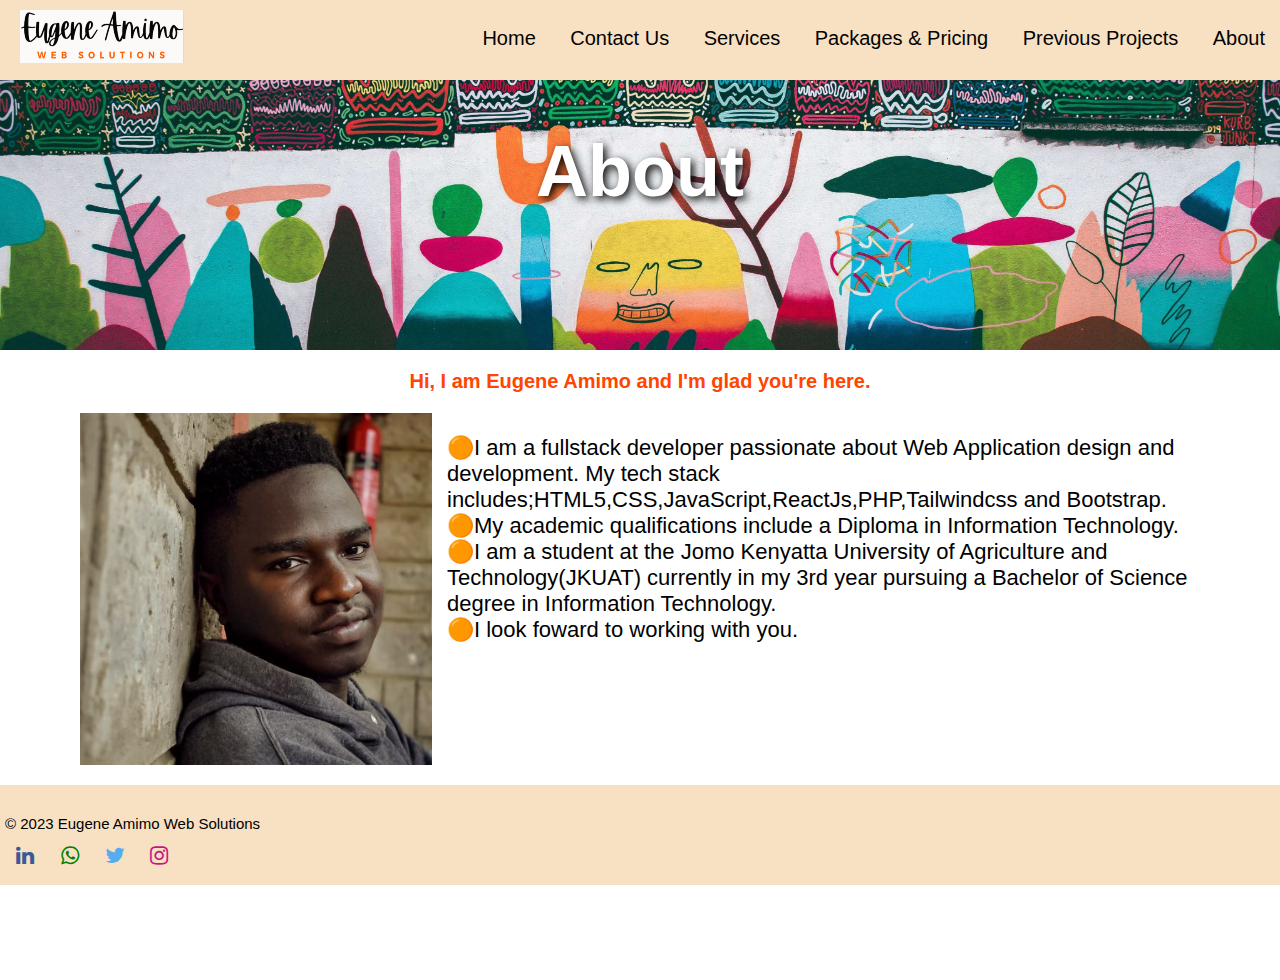
<file: about.html>
<!DOCTYPE html>

<HTML>
 <Head>
 <Title>Eugene Amimo</title>
 <meta charset=UTF-8>
 <meta name="viewport" content="width=device-width", initial-scale="1.0" >
 <link rel="stylesheet" type="text/css" href="style.css">
 <!-- Load an icon library to show a hamburger menu (bars) on small screens -->
<link rel="stylesheet" href="https://cdnjs.cloudflare.com/ajax/libs/font-awesome/4.7.0/css/font-awesome.min.css">
<link rel="stylesheet" href="https://cdnjs.cloudflare.com/ajax/libs/animate.css/4.1.1/animate.min.css">
<link rel="stylesheet" href="https://cdnjs.cloudflare.com/ajax/libs/font-awesome/4.7.0/css/font-awesome.min.css">
 </Head>
<body>

  <div class="bg5">

    <h1 class="animate__animated animate__backInLeft">About</h1>

  </div>


   <!-- Simulate a smartphone / tablet -->
<div class="mobile-container">

  <!-- Top Navigation Menu -->
  <div class="topnav">
    <div class="mobilelogo">
      <a href="index.html"> <img src="Images/newlogo.png"> </a>
      </div>
    <div id="myLinks">
      <a href="index.html">Home</a>
      <a href="contacts.html">Contact Us</a>
      <a href="services.html">Services</a>
      <a href="packages.html">Packages & Pricing</a>
      <a href="projects.html">Previous Projects</a>
      <a href="about.html">About </a>


    </div>
    <a href="javascript:void(0);" class="icon" onclick="myFunction()">
      <i class="fa fa-bars"></i>
    </a>
  </div>
  
  <script>
    function myFunction() {
      var x = document.getElementById("myLinks");
      if (x.style.display === "block") {
        x.style.display = "none";
      } else {
        x.style.display = "block";
      }
    }
    </script>
    
    
    

<nav>

    <div class="logo">
  <a href="index.html"> <img src="Images/newlogo.png"> </a>
  
  </div>
 
      <ul> 
  
    <li><a href="index.html">Home</a></li>
    <li><a href="contacts.html">Contact Us</a></li>
    <li><a href="services.html">Services</a></li>
    <li><a href="packages.html">Packages & Pricing</a></li>
    <li><a href="projects.html">Previous Projects</a></li>
    <li><a href="about.html">About </a></li>
   
   </ul>
  
  </nav>


  <div class="wrap">

  <h3 class="h3title">Hi, I am Eugene Amimo and I'm glad you're here.</h3>

  <div class="aboutcontainer">

    <img class="eugene" src="Images/eugene2.jpeg">
    

    <p class="abouttext">🟠I am a fullstack developer passionate about Web Application design and development. My tech stack includes;HTML5,CSS,JavaScript,ReactJs,PHP,Tailwindcss and Bootstrap.<br>

      🟠My academic qualifications include a Diploma in Information Technology.<br>
      
      🟠I am a student at the Jomo Kenyatta University of Agriculture and Technology(JKUAT) currently in my 3rd year pursuing a Bachelor of Science degree in Information Technology.<br>

      🟠I look foward to working with you.
  

  
  
  </p>
  </div>


</div>




<footer class="footerabout">

  <p class="footertext">&copy; 2023 Eugene Amimo Web Solutions</p>
  
  <a href="https://www.linkedin.com/in/eugene-amimo-a33853248" target="_blank" class="fa fa-linkedin fa-lg"></a>
  <a href="https://wa.me/+254706024560" target="_blank" class="fa fa-whatsapp fa-lg"></a>
  <a href="https://www.twitter.com" target="_blank" class="fa fa-twitter fa-lg"></a>
  <a href="https://www.instagram.com/eugene_amimo" target="_blank" class="fa fa-instagram fa-lg"></a>

  
  </footer> 
    

</body>
</HTML>
</file>
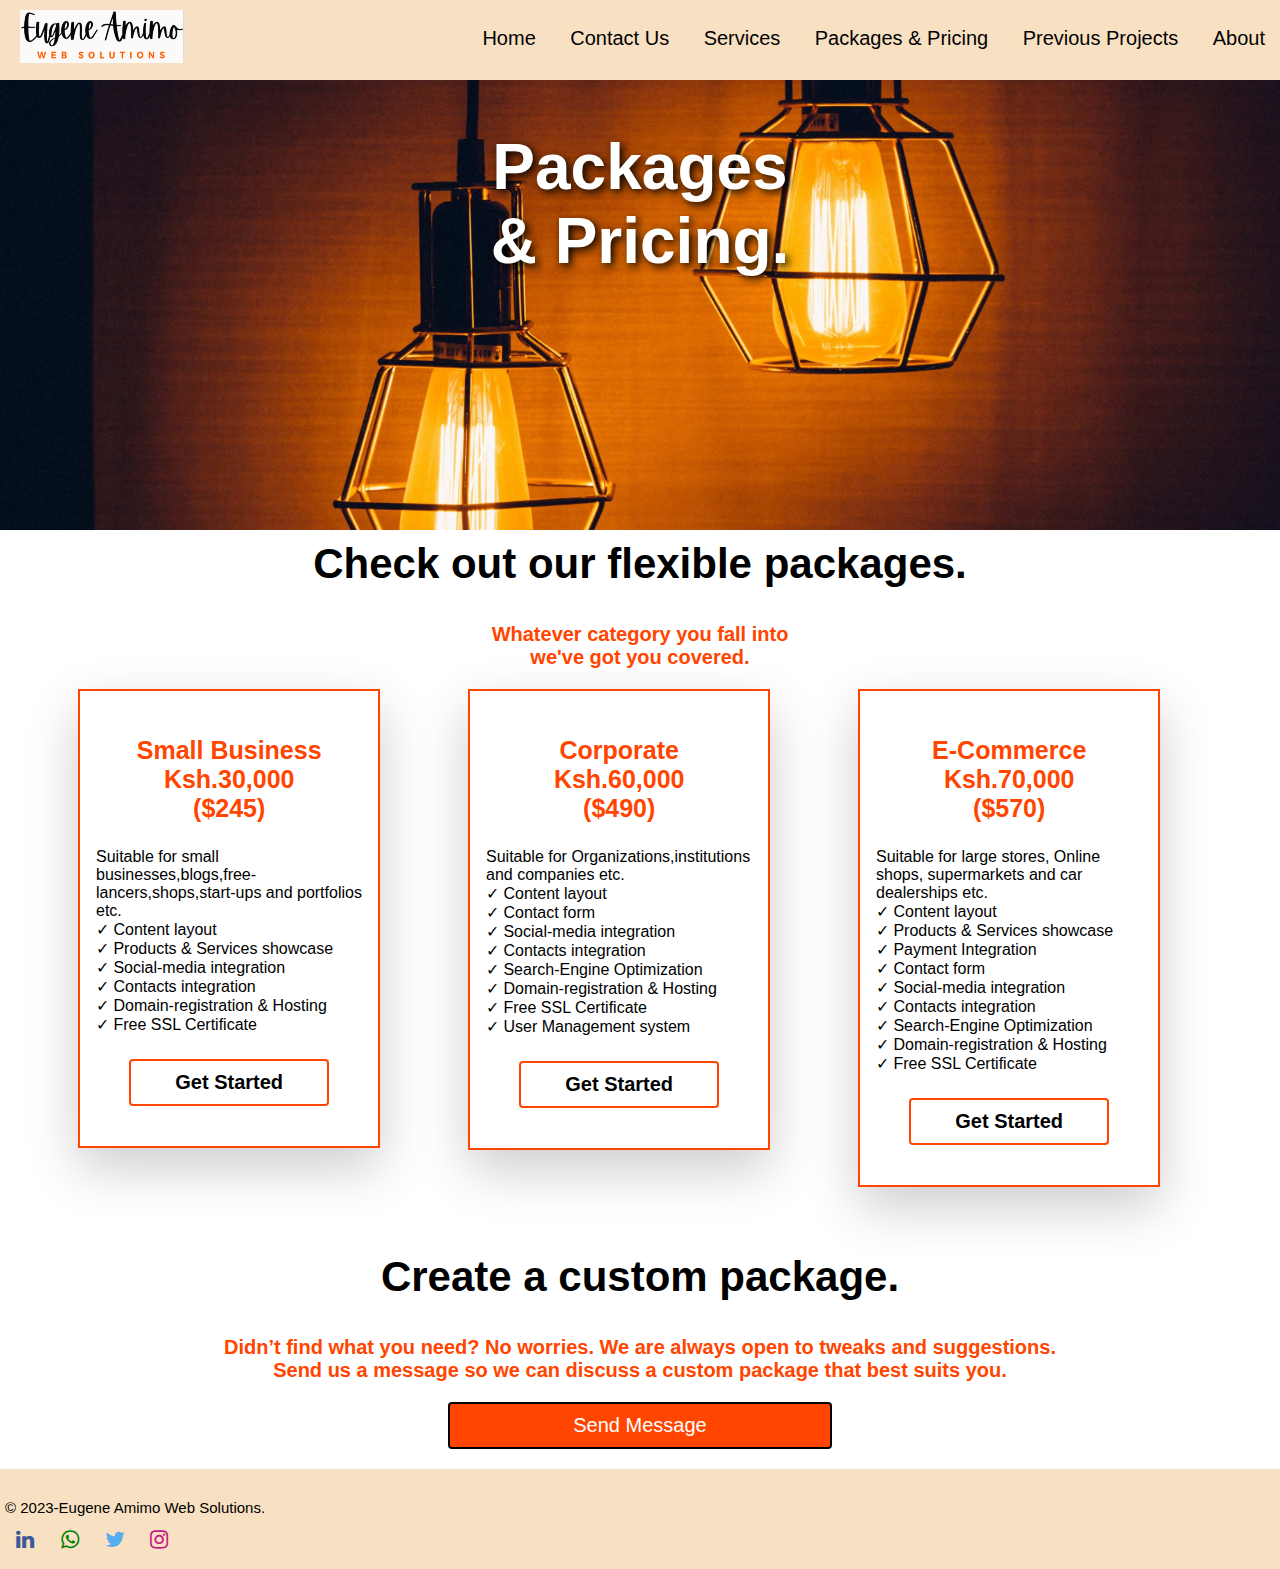
<file: packages.html>
<!DOCTYPE html>

<HTML>
 <Head>
 <Title>Eugene Amimo</title>
  <meta name="description" content="We design eye-catching & responsive websites that prioritize User visual experience, functionality  and digital marketing.">
  <meta name="og:title" property="og:title" content="Professional Web Design and Digital Marketing for Startups">

 <meta charset=UTF-8>
 <meta name="viewport" content="width=device-width", initial-scale="1.0" >
 <link rel="stylesheet" type="text/css" href="style.css">
 <!-- Load an icon library to show a hamburger menu (bars) on small screens -->
<link rel="stylesheet" href="https://cdnjs.cloudflare.com/ajax/libs/font-awesome/4.7.0/css/font-awesome.min.css">
<link rel="stylesheet" href="https://cdnjs.cloudflare.com/ajax/libs/animate.css/4.1.1/animate.min.css">
<link rel="stylesheet" href="https://cdnjs.cloudflare.com/ajax/libs/font-awesome/4.7.0/css/font-awesome.min.css">
 </Head>
<body>

  <div class="bg6">

    <h1 class="animate__animated animate__zoomIn">Packages<br>& Pricing.</h1>
    
    
      </div>
    
   <!-- Simulate a smartphone / tablet -->
<div class="mobile-container">

  <!-- Top Navigation Menu -->
  <div class="topnav">
    <div class="mobilelogo">
      <a href="index.html"> <img src="Images/newlogo.png"> </a>
      </div>
    <div id="myLinks">
      <a href="index.html">Home</a>
      <a href="contacts.html">Contact Us</a>
      <a href="services.html">Services</a>
      <a href="packages.html">Packages & Pricing</a>
      <a href="projects.html">Previous Projects</a>
      <a href="about.html">About </a>


    </div>
    <a href="javascript:void(0);" class="icon" onclick="myFunction()">
      <i class="fa fa-bars"></i>
    </a>
  </div>
  
  <script>
    function myFunction() {
      var x = document.getElementById("myLinks");
      if (x.style.display === "block") {
        x.style.display = "none";
      } else {
        x.style.display = "block";
      }
    }
    </script>
    
    
    

<nav>

    <div class="logo">
  <a href="index.html"> <img src="Images/newlogo.png"></a>
  
  </div>
 
      <ul> 
  
    <li><a href="index.html">Home</a></li>
    <li><a href="contacts.html">Contact Us</a></li>
    <li><a href="services.html">Services</a></li>
    <li><a href="packages.html">Packages & Pricing</a></li>
    <li><a href="projects.html">Previous Projects</a></li>
    <li><a href="about.html">About </a></li>
   
   </ul>
  
  </nav>

  <h2 class="animate__animated animate__backInLeft">Check out our flexible packages.</h2>
  <h3 class="h3title">Whatever category you fall into<br>we've got you covered.</h3>

    
<div class="row">
    <div class="column">
      <div class="businesscard">
        <div class="container"> 
          <h3 class="packages">Small Business<br>Ksh.30,000<br>($245)</h3>
          <p>Suitable for small businesses,blogs,free-lancers,shops,start-ups and portfolios etc.<br>✓ Content layout <br> ✓ Products & Services showcase <br> ✓ Social-media integration <br>✓ Contacts integration <br> ✓ Domain-registration & Hosting <br>✓ Free SSL Certificate</p>
          <h3><a href=""><button class="button2">Get Started</button></h3></a>
         </div>
      </div>
    </div>
  
    <div class="column">
      <div class="businesscard">
        <div class="container">
          <h3 class="packages">Corporate<br>Ksh.60,000<br>($490)</h3>
          <p>Suitable for Organizations,institutions and companies etc.<br>✓ Content layout <br> ✓ Contact form <br> ✓ Social-media integration <br>✓ Contacts integration <br>✓ Search-Engine Optimization<br> ✓ Domain-registration & Hosting <br>✓ Free SSL Certificate<br> ✓ User Management system</p>

          <h3><a href=""><button class="button2">Get Started</button></h3></a>
        
        </div>
      </div>
    </div>
  
    <div class="column">
      <div class="businesscard">
        <div class="container">
          <h3 class="packages">E-Commerce<br>Ksh.70,000<br>($570)</h3>
          <p>Suitable for large stores, Online shops, supermarkets and car dealerships etc.<br>✓ Content layout <br>✓ Products & Services showcase <br>✓ Payment Integration <br> ✓ Contact form <br> ✓ Social-media integration <br>✓ Contacts integration <br>✓ Search-Engine Optimization<br> ✓ Domain-registration & Hosting <br>✓ Free SSL Certificate</p>

          <h3><a href=""><button class="button2">Get Started</button></h3></a>

        </div>
      </div>
    </div>
  </div>

  <h2 class="animate__animated animate__backInLeft">Create a custom package.</h2>
  <h3 class="h3title">Didn’t find what you need? No worries. We are always open to tweaks and suggestions.<br>Send us a message so we can discuss a custom package that best suits you.</h3>

  <h3><a href="https://wa.me/+254706024560"><button class="button">Send Message</button></h3></a>


  

<footer>

    <p class="footertext">&copy; 2023-Eugene Amimo Web Solutions.</p>
    
    <a href="https://www.linkedin.com/in/eugene-amimo-a33853248" target="_blank" class="fa fa-linkedin fa-lg"></a>
    <a href="https://wa.me/+254706024560" target="_blank" class="fa fa-whatsapp fa-lg"></a>
    <a href="https://www.twitter.com" target="_blank" class="fa fa-twitter fa-lg"></a>
    <a href="https://www.instagram.com/eugene_amimo" target="_blank" class="fa fa-instagram fa-lg"></a>
    
    
    
    
    
    
    </footer> 
      
    
    

    </body>
    </HTML>
</file>
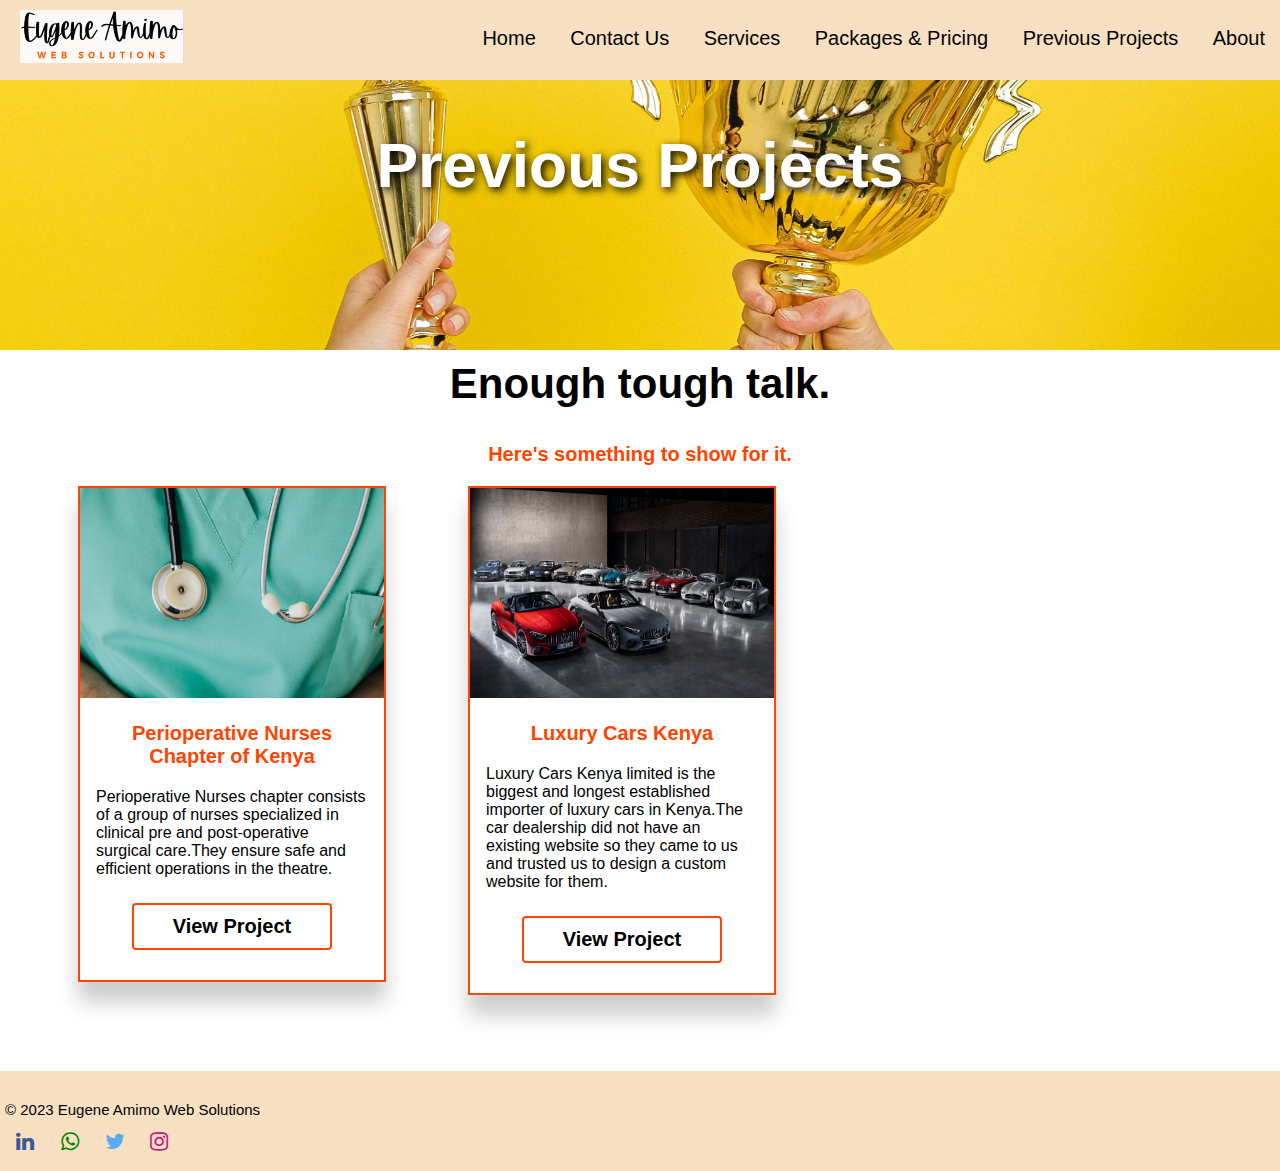
<file: projects.html>
<!DOCTYPE html>

<HTML>
 <Head>
 <Title>Eugene Amimo</title>
 <meta charset=UTF-8>
 <meta name="viewport" content="width=device-width", initial-scale="1.0" >
 <link rel="stylesheet" type="text/css" href="style.css">
 <!-- Load an icon library to show a hamburger menu (bars) on small screens -->
<link rel="stylesheet" href="https://cdnjs.cloudflare.com/ajax/libs/font-awesome/4.7.0/css/font-awesome.min.css">
<link rel="stylesheet" href="https://cdnjs.cloudflare.com/ajax/libs/animate.css/4.1.1/animate.min.css">
<link rel="stylesheet" href="https://cdnjs.cloudflare.com/ajax/libs/font-awesome/4.7.0/css/font-awesome.min.css">
 </Head>
<body>

  <div class="bg4">

    <h1 class="animate__animated animate__backInLeft">Previous Projects</h1>

</div>


   <!-- Simulate a smartphone / tablet -->
<div class="mobile-container">

  <!-- Top Navigation Menu -->
  <div class="topnav">
    <div class="mobilelogo">
      <a href="index.html"> <img src="Images/newlogo.png"> </a>
      </div>
    <div id="myLinks">
      <a href="index.html">Home</a>
      <a href="contacts.html">Contact Us</a>
      <a href="services.html">Services</a>
      <a href="packages.html">Packages & Pricing</a>
      <a href="projects.html">Previous Projects</a>
      <a href="about.html">About </a>


    </div>
    <a href="javascript:void(0);" class="icon" onclick="myFunction()">
      <i class="fa fa-bars"></i>
    </a>
  </div>
  
  <script>
    function myFunction() {
      var x = document.getElementById("myLinks");
      if (x.style.display === "block") {
        x.style.display = "none";
      } else {
        x.style.display = "block";
      }
    }
    </script>
    
    
    

<nav>

    <div class="logo">
  <a href="index.html"> <img src="Images/newlogo.png"> </a>
  
  </div>
 
      <ul> 
  
    <li><a href="index.html">Home</a></li>
    <li><a href="contacts.html">Contact Us</a></li>
    <li><a href="services.html">Services</a></li>
    <li><a href="packages.html">Packages & Pricing</a></li>
    <li><a href="projects.html">Previous Projects</a></li>
    <li><a href="about.html">About </a></li>
   
   </ul>
  
  </nav>



<h2 class="animate__animated animate__backInLeft">Enough tough talk.</h2>
<h3 class="h3title">Here's something to show for it.</h3>



<div class="row">

  <div class="column">
    <div class="card" style="padding-bottom:10px">
      <img src="Images/nurse1.jpg" alt="outcome" style="width:100%" height="210px">
      <div class="container">
        <h3 class="animate__animated animate__backInLeft">Perioperative Nurses Chapter of Kenya</h3>
        <p>Perioperative Nurses chapter consists of a group of nurses specialized in clinical pre and post-operative surgical care.They ensure safe and efficient operations in the theatre.</p>
        <h3><a href="https://nnakperiopchapter.co.ke/index.html" target="_blank"><button class="button2">View Project</button></h3></a>
       
       
    </div>
  </div>
  </div>

  <div class="column">
      <div class="card" style="padding-bottom:10px">
        <img src="Images/benz3.jpeg" alt="outcome" style="width:100%" height="210px">
        <div class="container">
          <h3 class="animate__animated animate__backInLeft">Luxury Cars Kenya</h3>
          <p>Luxury Cars Kenya limited is the biggest and longest established importer of luxury cars in Kenya.The car dealership did not have an existing website so they came to us and trusted us to design a custom website for them.</p>
          <h3><a href="https://eugeneamimo.github.io/luxurycarskenya.github.io/index.html" target="_blank"><button class="button2">View Project</button></h3></a>

      </div>
  </div>
</div>



</div>




<footer>

  <p class="footertext">&copy; 2023 Eugene Amimo Web Solutions</p>
  
  <a href="https://www.linkedin.com/in/eugene-amimo-a33853248" target="_blank" class="fa fa-linkedin fa-lg"></a>
  <a href="https://wa.me/+254706024560" target="_blank" class="fa fa-whatsapp fa-lg"></a>
  <a href="https://www.twitter.com" target="_blank" class="fa fa-twitter fa-lg"></a>
  <a href="https://www.instagram.com/eugene_amimo" target="_blank" class="fa fa-instagram fa-lg"></a>
  
  
  
  
  
  
  </footer>
</file>
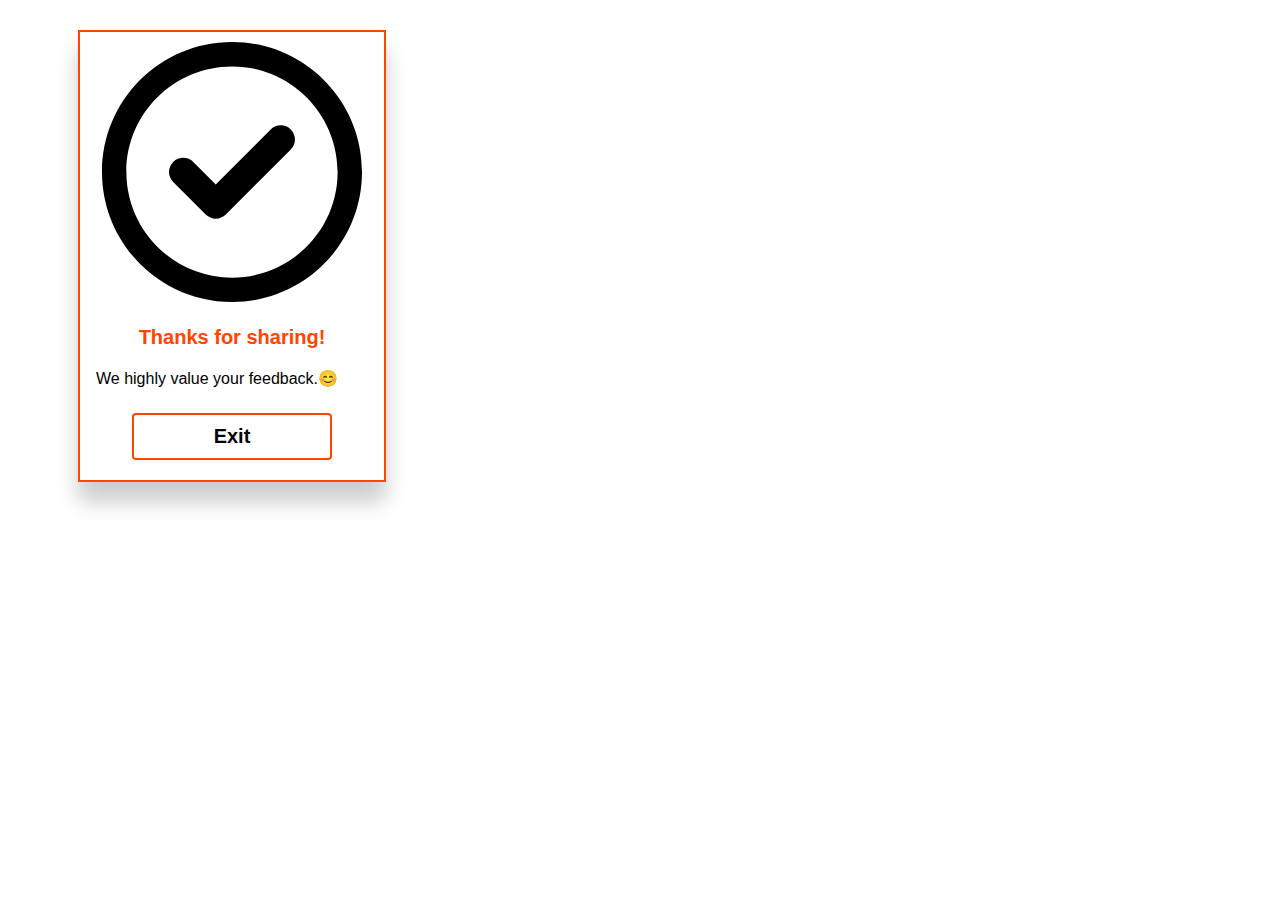
<file: review.html>
<!DOCTYPE html>

<HTML>
 <Head>
 <Title>Eugene Amimo</title>
 <meta charset=UTF-8>
 <meta name="viewport" content="width=device-width", initial-scale="1.0" >
 <link rel="stylesheet" type="text/css" href="style.css">
 <!-- Load an icon library to show a hamburger menu (bars) on small screens -->
<link rel="stylesheet" href="https://cdnjs.cloudflare.com/ajax/libs/font-awesome/4.7.0/css/font-awesome.min.css">
<link rel="stylesheet" href="https://cdnjs.cloudflare.com/ajax/libs/animate.css/4.1.1/animate.min.css">
<link rel="stylesheet" href="https://cdnjs.cloudflare.com/ajax/libs/font-awesome/4.7.0/css/font-awesome.min.css">
 </Head>
<body>



    <div class="row">
        <div class="column">
          <div class="submitcard" style="margin-top: 30px">
            <img src="Images/circle-check-regular.svg"  style="width:100%" height="260px">
            <div class="container">
              <h3 class="animate__animated animate__backInLeft">Thanks for sharing!</h3>
              <p>We highly value your feedback.😊</p>
              <h3><a href="index.html"><button class="button2">Exit</button></h3></a>
      
          </div>
      </div>
      </div>

    </div>

  </body>



  



</body>
</HTML>
</file>
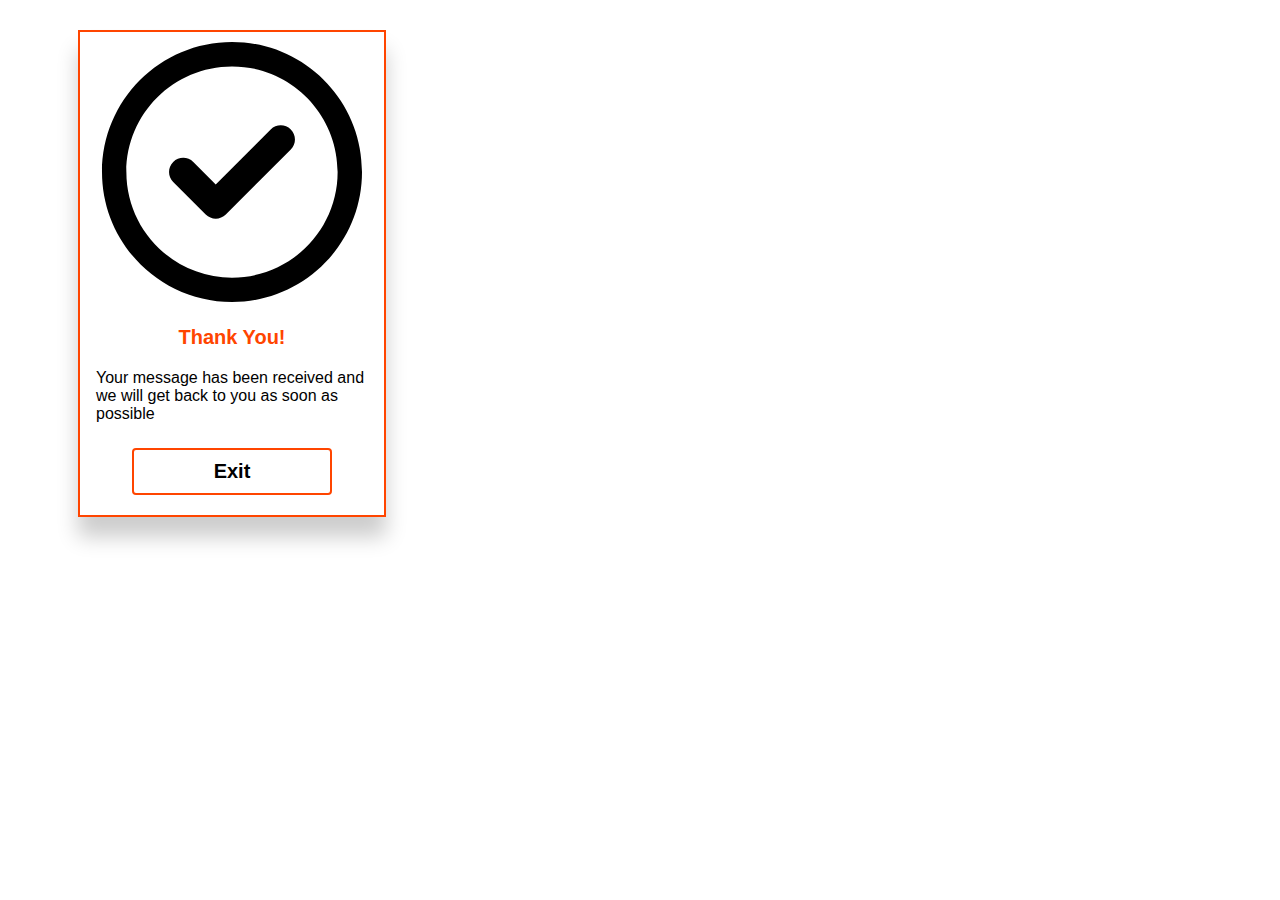
<file: submit.html>
<!DOCTYPE html>

<HTML>
 <Head>
 <Title>Eugene Amimo</title>
 <meta charset=UTF-8>
 <meta name="viewport" content="width=device-width", initial-scale="1.0" >
 <link rel="stylesheet" type="text/css" href="style.css">
 <!-- Load an icon library to show a hamburger menu (bars) on small screens -->
<link rel="stylesheet" href="https://cdnjs.cloudflare.com/ajax/libs/font-awesome/4.7.0/css/font-awesome.min.css">
<link rel="stylesheet" href="https://cdnjs.cloudflare.com/ajax/libs/animate.css/4.1.1/animate.min.css">
<link rel="stylesheet" href="https://cdnjs.cloudflare.com/ajax/libs/font-awesome/4.7.0/css/font-awesome.min.css">
 </Head>
<body>



    <div class="row">
        <div class="column">
          <div class="submitcard" style="margin-top: 30px">
            <img src="Images/circle-check-regular.svg"  style="width:100%" height="260px">
            <div class="container">
              <h3 class="animate__animated animate__backInLeft">Thank You!</h3>
              <p>Your message has been received and we will get back to you as soon as possible</p>
              <h3><a href="index.html"><button class="button2">Exit</button></h3></a>
      
          </div>
      </div>
      </div>

    </div>

  </body>



  



</body>
</HTML>
</file>
<file: style.css>
body, html {
    height: 100%;
    margin: 0;
    padding: 0;
    font-family:sans-serif;
    width: 100%;
  

  }
  @media screen and (max-width: 650px) {
    body{
    width: 100%;
    }
  }
  


.wrap{
  margin-left: 5rem;
  margin-right: 5rem;
}
@media screen and (max-width: 650px) {
  .wrap {
    margin-left: 0;
    margin-right: 0;
  }
}

 
footer{
width: 100%;
background-color:rgb(248, 224, 194);
height: 6.25rem;
padding-top: 0.938rem;
margin-top: 1.25rem;
display: block;

  }

  .footerabout{
width: 100%;
background-color:rgb(248, 224, 194);
height: 6.25rem;
padding-top: 0.938rem;
margin-top: 1.25rem;
display: block;

  }

  @media screen and (max-width: 650px) {
    footer {
     width: 127%; 
    }
  }

  @media screen and (max-width: 650px) {
    .footerabout {
     width: 155%; 
     font-size: 1.5rem;
     padding: 20px;
    }
  }

  .footertext{

    font-size: 0.938rem;
    margin-bottom: 0;
    padding-left: 0.313rem;
    color: black;
  }

  
/* Style all font awesome icons */
.fa {
  margin-top: 0.625rem;
  display: inline-block ;
  margin-left: 1.25rem;
  padding-top: 1.375rem;
  padding: 0.7rem;
  width: 1.875rem;
  height:2.5rem;
  text-align: center;
  text-decoration: none;
  margin: 0.313rem 0.313rem;
  }
  

  
  /* Add a hover effect */
  .fa:hover {
    opacity: 0.7;
  }
  
  /* Set a specific color for each brand */
  
  /* Facebook */
  .fa-facebook {
    color: #55ACEE ;
  }
  
  /* Twitter */
  .fa-twitter {
    color:  #55ACEE;
  }
  .fa-instagram{
  color: mediumvioletred;
  }
 
  .fa-whatsapp{
    color: green;
  }
.fa-linkedin{
  color: #3B5998;
}


  
  .bg {
    /* The image used */
    background-image: url("Images/home.jpg"); 
    /* Full height */
    height: 50%;
    /* Center and scale the image nicely */
    background-position: center;
    background-repeat: no-repeat;
    background-size: cover;
    width: 100%;
    margin-top: 5rem;
  }

  @media screen and (max-width: 650px) {
    .bg{
    width: 127%;
    height: 50%;
    }
  }

  .bg h1{
    font-size: 3.5rem;
    color: white;
    text-align: center;
    padding-top: 3.125rem;
    text-shadow: 3px 3px 8px black;

  }

  @media screen and (max-width: 650px) {
    .bg h1{
    font-size: 3rem;
    text-align:center;

    }
  }
  
  .animate__animated.animate__backInLeft{
animation-duration: 3s;
text-align: center;
display: block;

  }

  .animate__animated.animate__zoomIn{
    animation-duration: 3s;
text-align: center;
display: block;

  }

  .logos{
    border: 1px solid black;
  }

  .logo {
    margin-top: 0.625rem;
    margin-left: 1.25rem;
    width: 0.313rem;
    height: 0.313rem;
    
  }
  .logo:hover{
  opacity: 50%;
  }


  

/* MOBILE NAVIGATION MENU */


.topnav {
  overflow: hidden;
  background-color:rgb(248, 224, 194);
  position: fixed;
  width: 100%;
  top: 0;
  left: 0;
  z-index: 2;
}

.mobilelogo{
margin-left: 5px;
width: 40px;
}

/* Hide the links inside the navigation menu (except for logo/home) */
.topnav #myLinks {
  display: none;
  
}

/* Style navigation menu links */
.topnav a {
  color: black;
  padding: 14px 16px;
  text-decoration:none;
  font-size: 25px;
  display: block; 
}

/* Style the hamburger menu */
.topnav a.icon {
  color: black;
  display: block;
  position: absolute;
  right: 0;
  top: 0;
  padding-top: 20px;
  
}

/* Add a grey background color on mouse-over */
.topnav a:hover {
  color: orangered;
}

/* Dont display MOBILE navbar on BIG screens */
@media screen and (min-width: 970px) {
  .topnav {
  display: none;
  }
}

.logo {
  margin-top: 10px;
  margin-left: 20px;
  width: 5px;
  height: 5px;
}
.logo:hover{
opacity: 50%;
}

  
/*Desktop Navigation bar*/
nav
{
	width: 100%;
	height: 5rem;
	background-color: rgb(248, 224, 194);
	text-align: right;
	top: 0;
	position: fixed;
	overflow:hidden;
  z-index: 2;
	
}
/* Dont display huge navbar on small screens */
@media screen and (max-width: 970px) {
  nav {
  display: none;
  }
}

ul li
{
display: inline-block;
line-height: 6.25rem;
padding:0 0.938rem;
font-size: 1.25rem;
text-decoration: none;
margin-top: -3.125rem;
}



ul li a
{
	text-decoration: none;
	color: rgb(2, 2, 2);
  
}

ul li a:hover
{
color:orangered;
text-decoration: underline;
font-weight: 600;

}


h2{
    font-size: 2.625rem;
    text-align: center;
    margin-top: 0.625rem;
    color: black;
}

@media screen and (max-width: 650px) {
  h2{
font-size: 1.5rem;
text-align: center;
width: 100%;
margin-left: 14%;



  }
}




h3{
font-size: 1.25rem;
width: 100%;
text-align: center;
color: orangered;
padding-top: 0px;


}

@media screen and (max-width: 650px) {
  h3{
  font-size: 1.25rem;
  }
}

.packages{
  font-size: 25px;
  text-align: center;
    color: orangered;
}



 .h3title{
    font-size: 1.25rem;
    text-align: center;
    color: orangered;
    padding-top: 0px;

 }

 @media screen and (max-width: 650px) {
  .h3title{
font-size: 1.25rem;
text-align: center;
width: 100%;
margin-left: 14%;

  }
}

.h3logo{
color: black;  
font-size: 1.25rem;
text-align: left;
background-color: #ff9800;
text-decoration: none;
font-family: 'Gill Sans', 'Gill Sans MT', Calibri, 'Trebuchet MS', sans-serif;

}




/*HOMEPAGE CARDS STYLING*/

/* Three columns side by side */
.column {
    float: left;
    width: 25%;
    margin-bottom: 1rem;
    padding: 0 0.5rem;
    margin-left: 4.375rem;
  }
  
  /* Display the columns below each other instead of side by side on small screens */
  @media screen and (max-width: 650px) {
    .column {
      width: 120%;
      display: block;
      margin-left: 20px;
    }
  }

  
  
  /* Add some shadows to create a card effect */
  .card {
    box-shadow: 0 20px 20px 0 rgba(0, 0, 0, 0.2);
    width: 19.25rem;
    border: 2px solid orangered;
    padding-top: 0;
    font-weight: 500;
    margin-bottom: 40px;
    -webkit-transition: all 0.3s linear;
    -khtml-transition: all 0.3s linear;
      -moz-transition: all 0.3s linear;
        -o-transition: all 0.3s linear;
           transition: all 0.3s linear;
  
  }
  

  .card:hover{
    border: 2px solid  orange;
    box-shadow: 0 5px 8px 0 orange;
  }

  @media screen and (max-width: 650px) {
    .card:hover{
      width: 95.5%;
    }
  }
  
  @media screen and (max-width: 650px) {
  .card {
  width: 95%;
  margin-left:0;
  font-size: 1.25rem;
  font-weight: 300;
  }
  }

  .submitcard {
    box-shadow: 0 20px 20px 0 rgba(0, 0, 0, 0.2);
    width: 19.25rem;
    border: 2px solid orangered;
    padding-top: 10px;
    font-weight: 500;
    margin-bottom: 40px;
    -webkit-transition: all 0.3s linear;
    -khtml-transition: all 0.3s linear;
      -moz-transition: all 0.3s linear;
        -o-transition: all 0.3s linear;
           transition: all 0.3s linear;
  
  }

  .submitcard:hover{
    border: 2px solid  orange;
    box-shadow: 0 5px 8px 0 orange;
  }

  @media screen and (max-width: 650px) {
    .submitcard:hover{
      width: 95.5%;
    }
  }
  
  @media screen and (max-width: 650px) {
  .submitcard {
  width: 95%;
  margin-left:0;
  font-size: 1.25rem;
  font-weight: 300;
  }
  }
  


  /* Some left and right padding inside the container */
  .container {
    padding: 0 1rem;
  }
  
  /* Clear floats */
  .container::after, .row::after {
    content: "";
    clear: both;
    display: table;
  }

  /*GROW YOUR BUSINESS CARDS*/

  .businesscard {
    box-shadow: 0 20px 50px 0 rgba(0, 0, 0, 0.2);
    width: 18.90rem;
    border: 2px solid orangered;
    padding-top: 1.25rem;
    font-weight: 500;
    padding-bottom: 1.25rem;
    margin-bottom: 40px;
    -webkit-transition: all 0.3s linear;
    -khtml-transition: all 0.3s linear;
      -moz-transition: all 0.3s linear;
        -o-transition: all 0.3s linear;
           transition: all 0.3s linear;
  
    
  }
  
  @media screen and (max-width: 650px) {
  .businesscard {
  width: 95%;
  margin-left:0;
  font-size: 1.25rem;
  font-weight: 300;
  }
  }

  .businesscard:hover{
    border: 2px solid  orange;
    box-shadow: 0 5px 8px 0 orange;
   
  }

  @media screen and (max-width: 650px) {
    .businesscard:hover{
      width: 95.5%;
    }
  }
  
  

 

    /*style the "view" button */
.button {
    border: 2px solid black;
    border-radius: 4px;
    outline: 0;
    display:inline-block;
    padding: 0.625rem;
    color: white;
    background-color:orangered;
    text-align: center;
    font-weight: 400;
    font-size: 1.25rem;
    cursor: pointer;
    width: 30%;
    margin-left: auto;
    margin-right: auto;
    -webkit-transition: all 0.6s linear;
    -khtml-transition: all 0.6s linear;
      -moz-transition: all 0.6s linear;
        -o-transition: all 0.6s linear;
           transition: all 0.6s linear;
  
    

  }
  @media screen and (max-width: 650px) {
    .button {
        border: 1px solid black;
        outline: 0;
        display:inline-block;
        padding: 0.625rem;
        color: white;
        background-color:orangered;
        text-align: center;
        font-weight: 600;
        font-size: 1.25rem;
        cursor: pointer;
        width: 70%;
        margin-left: 5rem;
        
    }
  }
   .button:hover {
    color: white;
    background-color: orange;
    width: 32%;
    font-size: 1.25rem;
    -webkit-box-shadow:orange 0px 5px 15px;
 -khtml-box-shadow:orange 0px 5px 15px;
   -moz-box-shadow:orange 0px 5px 15px;
     -o-box-shadow:orange 0px 5px 15px;
        box-shadow:orange 0px 5px 15px;
  }
  
 .solutions{
    color: black;
    font-size: 1.5rem;
    font-weight:500;
    text-align: justify;
    
 }

 @media screen and (max-width: 650px) {
  .solutions{
font-size:1.5rem;
text-align: left;
font-weight: 300;

  }
}

 .h2solutions{

    color: black;
    padding-top: 0.625rem;
    font-size: 3.125rem;
 }

 @media screen and (max-width: 650px) {
  .h2solutions{
font-size: 2.25rem;
text-align: center;
margin-left: 0;

  }
}

.container1{
background-color: whitesmoke;
display: flex;
padding: 0.938rem;

}
@media screen and (max-width: 650px) {
    .container1 {
      width: 127%;
      display: block;
      text-align: center;
    }
  }


/* Style the container with a rounded border, grey background and some padding and margin */
.container2 {
    border: 2px solid orangered;
    background-color: white;
    border-radius: 0.313rem;
    padding: 1rem;
    margin-bottom: 1.875rem ;
    width: 60%;
    margin-left: auto;
    margin-right: auto;
    display: block;

  }

  /* Clear floats after containers */
  .container2::after {
    content: "";
    clear: both;
    display: table;
  }
  
  /* Float images inside the container to the left. Add a right margin, and style the image as a circle */
  .container2 img {
    float: left;
    margin-right: 20px;
    border-radius: 50%;

  }
  
  /* Increase the font-size of a span element */
  .container2 span {
    font-size: 20px;
    margin-right: 15px;
  }
  
  /* Add media queries for responsiveness. This will center both the text and the image inside the container */
  @media (max-width: 650px) {
    .container2 {
      text-align: center;
      display: block;
      margin-left: 4.375rem;
      width: 85%;
     
    }
  }
  
    .container2 img {
      margin: auto;
      float: left;
      display: block;
    }

    @media (max-width: 650px) {
      .container2 img {
        margin: auto;
      float: none;
      display: block;
        
      }
    }
  

  .checked {
    color: orange;
  }

  
    * {
        box-sizing: border-box;
      }
    
      .heading {
        font-size: 25px;
        margin-right: 25px;

      }
      
      .fa {
        font-size: 25px;
      }
      
      .checked {
        color: orange;
      }
      
      /* Three column layout */
      .side {
        float: left;
        width: 13%;
        margin-top: 10px;
        margin-left: 20px;
       
      }
      
      .middle {
        float: left;
        width: 70%;
        margin-top: 10px;
      }
      
      /* Place text to the right */
      .right {
        text-align: center;
      }
      
      /* Clear floats after the columns */
      .row:after {
        content: "";
        display: table;
        clear: both;
      }
      
      /* The bar container */
      .bar-container {
        width: 100%;
        background-color: #f1f1f1;
        text-align: center;
        color: white;
      }

      @media (max-width: 650px) {
        .bar-container{
          padding-left: 0.625rem;
          width: 120%;
         
        }

      }
      

     
      /* Individual bars */
      .bar-5 {width: 70%; height: 18px; background-color: #ff9800; border-radius: 10px; }
      .bar-4 {width: 50%; height: 18px; background-color:#ff9800; border-radius: 10px; }
      .bar-3 {width: 30%; height: 18px; background-color: #ff9800; border-radius: 10px;  }
      .bar-2 {width: 10%; height: 18px; background-color: #ff9800; border-radius: 10px;}
      .bar-1 {width: 1%; height: 18px; background-color:#ff9800; border-radius: 30px;  }
      
      /* Responsive layout - make the columns stack on top of each other instead of next to each other */
      @media (max-width: 400px) {
        .side, .middle {
          width: 100%;
        }
        /* Hide the right column on small screens */
        .right {
          display: block;
          text-align: right;
          margin-right: 0;
        }
      }
      
/*END OF HOME STYLING!!!!!!!!!!!!!!!!!!!!!!!!!!!!!!!!!!!!!!!!!!!!!!!!!!!!!!!!!!!!!!!!!!!!!!!!!!!!!!!!!!!!!!!!!!!!!!!!! */



/*CONTACTS STYLING!!!!!!!!!!!!!!!!!!!!!!!!!!!!!!!!!!!!!!!!!!!!!!!!!!!!!!!!!!!!!!!!!!!!!!!!!!!!!!!!!!!!!!!!!!!!!!!!!!*/

/* (Contacts FORM)Style inputs with type="text", select elements and textareas */

.bg2{

    /* The image used */
    background-image: url("Images/laptopgirl.jpg"); 
    /* Full height */
    height: 40%;
    /* Center and scale the image nicely */
    background-position: center;
    background-repeat: no-repeat;
    background-size: cover;
    width: 100%;
    margin-top: 5rem;
}

@media screen and (max-width: 650px) {
  .bg2{
  width: 127%;
  height:40%
  }
}


.bg2 h1{
    font-size: 3.90rem;
    color: white;
    text-align: center;
    padding-top: 3.125rem;
    text-shadow: 3px 3px 8px black;

  }

  .contactuscard {
    box-shadow: 0 20px 30px 0 rgba(0, 0, 0, 0.2);
    width: 18.75rem;
    border: 2px solid orangered;
    border-radius: 5px;
    padding-top: 1.25rem;
    font-weight: 500;
    padding-bottom: 1.25rem ;
    margin-bottom: 40px;
    -webkit-transition: all 0.3s linear;
    -khtml-transition: all 0.3s linear;
      -moz-transition: all 0.3s linear;
        -o-transition: all 0.3s linear;
           transition: all 0.3s linear;
  
    
  }


@media screen and (max-width: 650px) {
    .contactuscard {
      width: 95%;
      margin-left:0;
    }
  }

  .contactuscard:hover{
    border: 3px solid  orange;
    box-shadow: 0 5px 8px 0 orange;
  }

  




  .contactuscard:hover{
    color: orangered;
    }


  .button2 {
    border: 2px solid orangered;
    border-radius: 4px;
    outline: 0;
    display:inline-block;
    padding: 0.625rem;
    margin-top: 5px;
    color: black;
    background-color:White;
    text-align: center;
    font-weight:600;
    font-size: 1.25rem;
    cursor: pointer;
    width: 200px;
    margin-left: auto;
    margin-right: auto;
    
    -webkit-transition: all 0.3s linear;
    -khtml-transition: all 0.3s linear;
      -moz-transition: all 0.3s linear;
        -o-transition: all 0.3s linear;
           transition: all 0.3s linear;
  
  }

.button2:hover {
 color: white;
 background-color: orange;
 font-weight: 600;
 -webkit-box-shadow:orange 0px 5px 15px;
 -khtml-box-shadow:orange 0px 5px 15px;
   -moz-box-shadow:orange 0px 5px 15px;
     -o-box-shadow:orange 0px 5px 15px;
        box-shadow:orange 0px 5px 15px;
        width: 210px;
        

}





input[type=text], select, textarea {
  width: 100%; /* Full width */
  padding: 12px; 
  border: 2px solid orangered; /* Gray border */
  border-radius: 4px; /* Rounded borders */
  box-sizing: border-box; /* Make sure that padding and width stays in place */
  margin-top: 6px; /* Add a top margin */
  margin-bottom: 16px; /* Bottom margin */
  resize: vertical /* Allow the user to vertically resize the textarea (not horizontally) */
}

label{
  font-weight: 600;
  color: black;
}




/* Style the submit button */
input[type=submit] {
  background-color: orangered;
  color: white;
  padding: 12px 20px;
  border: none;
  border-radius: 4px;
  cursor: pointer;
  font-weight: 600;
  font-size: 15px;
  -webkit-transition: all 0.3s linear;
  -khtml-transition: all 0.3s linear;
    -moz-transition: all 0.3s linear;
      -o-transition: all 0.3s linear;
         transition: all 0.3s linear;
         width: 100px;
}

/* When moving the mouse over the submit button, add a darker green color */
input[type=submit]:hover {
  background-color: orange;
  -webkit-box-shadow:orange 0px 5px 15px;
  -khtml-box-shadow:orange 0px 5px 15px;
    -moz-box-shadow:orange 0px 5px 15px;
      -o-box-shadow:orange 0px 5px 15px;
         box-shadow:orange 0px 5px 15px;
         width: 110px;
}

/* Add a background color and some padding around the form */
.container3 {
  border-radius: 5px;
  background-color: white;
  padding: 10px;
  box-sizing : border-box;
  width: 90%;
  margin-left: auto;
  margin-right: auto;
}

@media screen and (max-width: 650px) {
  .container3 {
  width: 125%;
  }
}




/*END OF CONTACTS STYLING!!!!!!!!!!!!!!!!!!!!!!!!!!!!!!!!!!!!!!!!!!!!!!!!!!!!!!!!!!!!!!!!!!!!!!!!!!!!!!!!!!!!!!!!!!!!!!!!! */

/*SERVICES STYLING!!!!!!!!!!!!!!!!!!!!!!!!!!!!!!!!!!!!!!!!!!!!!!!!!!!!!!!!!!!!!!!!!!!!!!!!!!!!!!!!!!!!!!!!!!!!!!!!!!!!!!!*/


  
.bg3 {
  /* The image used */
  background-image: url("Images/services1.jpg"); 
  /* Full height */
  height: 40%;
  /* Center and scale the image nicely */
  background-position: center;
  background-repeat: no-repeat;
  background-size: cover;
  width: 100%;
  margin-top: 5rem;
}

@media screen and (max-width: 650px) {
  .bg3{
  width: 127%;
  height: 40%;
  }
}





.bg3 h1{
  font-size: 3.90rem;
  color: white;
  text-align: center;
  padding-top: 3.125rem;
  text-shadow: 3px 3px 8px black;

}


/*PROJECTS STYLING!!!!!!!!!!!!!!!!!!!!!!!!!!!!!!!!!!!!!!!!!!!!!!!!!!!!!!!!!!!!!!!!!!!!!!!!!!!!!!!!!!!!!!!!!!!!!!!!!!!!!!!*/

  
.bg4 {
  /* The image used */
  background-image: url("Images/win.jpg"); 
  /* Full height */
  height: 30%;
  /* Center and scale the image nicely */
  background-position: center;
  background-repeat: no-repeat;
  background-size: cover;
  width: 100%;
  margin-top: 5rem;
}

@media screen and (max-width: 650px) {
  .bg4{
  width: 127%;
  height: 40%;
  }
}


.bg4 h1{
  font-size: 3.90rem;
  color: white;
  text-align: center;
  padding-top: 3.125rem;
  text-shadow: 3px 3px 8px black;

}




/*ABOUT STYLING!!!!!!!!!!!!!!!!!!!!!!!!!!!!!!!!!!!!!!!!!!!!!!!!!!!!!!!!!!!!!!!!!!!!!!!!!!!!!!!!!!!!!!!!!!!!!!!!!!!!!!!*/



.bg5 {
  /* The image used */
  background-image: url("Images/about1.jpg"); 
  /* Full height */
  height: 30%;
  /* Center and scale the image nicely */
  background-position: center;
  background-repeat: no-repeat;
  background-size: cover;
  width: 100%;
  margin-top: 5rem;
}

@media screen and (max-width: 650px) {
  .bg5{
  width: 155%;
  height: 40%;
  }
}

.bg5 h1{
  font-size: 4.5rem;
  color: white;
  text-align: center;
  padding-top: 3.125rem;
  text-shadow: 3px 3px 8px black;

}

.aboutcontainer{
  display:flex;
  text-align:left;
  

}

@media screen and (max-width: 650px) {
  .aboutcontainer {
    width: 100%;
    display: block;
    

   
  }
}



.eugene{

  padding-right: 15px;
  width: 23rem;
  height: 22rem;

  
  
}

@media screen and (max-width: 650px) {
  .eugene {
    width: 26rem;
    display: block;
    margin-left: 3.75rem;
    padding-bottom: 1.25rem;
    height: 27rem;
   
 


   
  }
}


.abouttext{
  font-size: 22px;
  font-weight: 400;
  text-align: left;
  width:110%;
}

@media screen and (max-width: 650px) {
  .aboutcontainer {
    width: 130%;
    display: block;
  
   
  }
}

.countdown{

font-weight: 700;
text-align: center;
}


.bg6 {
  /* The image used */
  background-image: url("Images/orange.jpg"); 
  /* Full height */
  height: 50%;
  /* Center and scale the image nicely */
  background-position: center;
  background-repeat: no-repeat;
  background-size: cover;
  width: 100%;
  margin-top: 5rem;
}

@media screen and (max-width: 650px) {
  .bg6{
  width: 127%;
  height: 50%;
  }
}

.bg6 h1{
  font-size: 4rem;
  color: white;
  text-align: center;
  padding-top: 3.125rem;
  text-shadow: 3px 3px 8px black;

}
</file>
